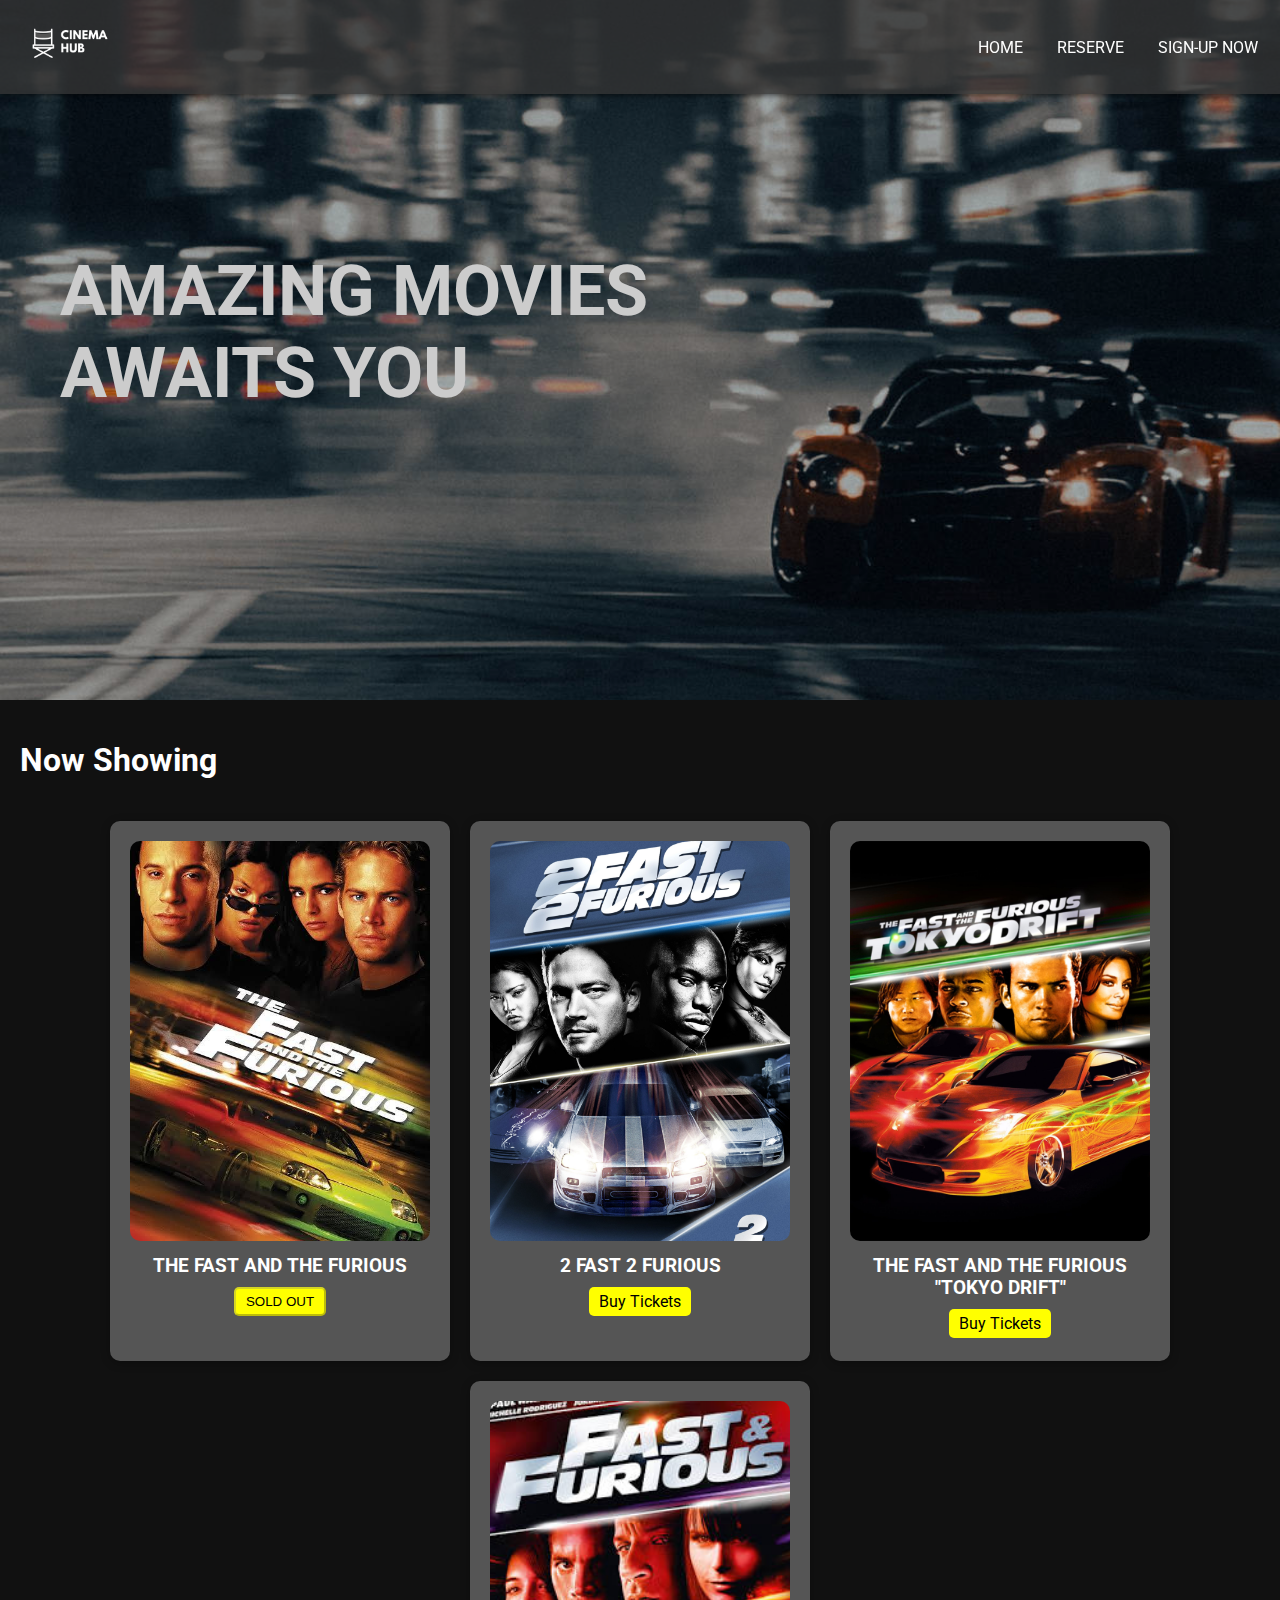
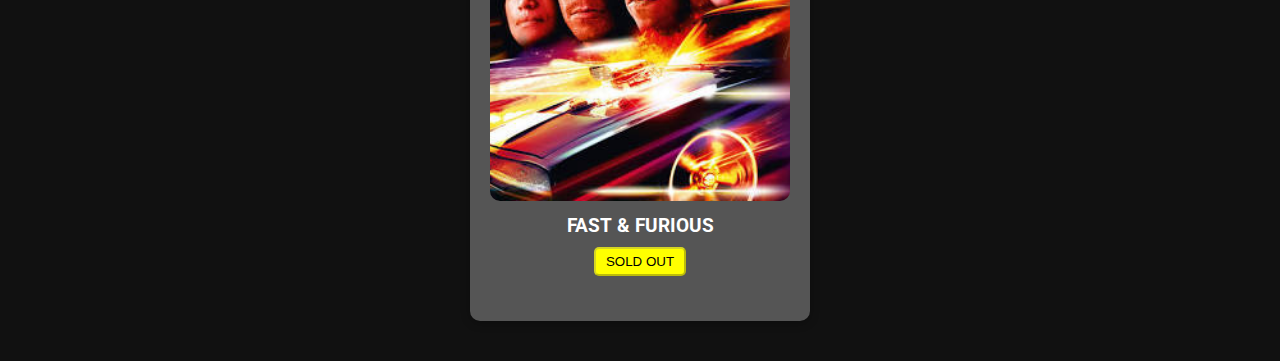
<file: index.html>
<!DOCTYPE html>
<html lang="en">
<head>
    <meta charset="UTF-8">
    <meta name="viewport" content="width=device-width, initial-scale=1.0">
    <title>CinemaHub</title>
    <link rel="stylesheet" href="./assets/css/style.css">
</head>
<body>

<header>
    <div class="logo">
        <img src="./assets/img/Logo.png" alt="Cinema Hub Logo" />
    </div>
    <nav class="nav-links">
        <a href="#">HOME</a>
        <a href=".//pages/page1/index.html">RESERVE</a>
        <a href=".//pages/page2/index.html">SIGN-UP NOW</a>
    </nav>
</header>

<section class="hero">
    <h1>AMAZING MOVIES<br>AWAITS YOU</h1>
</section>

<div class="container">
    <h1>Now Showing</h1>
    <div class="project-section">
        <div class="movie-card">
            <img src="./assets/img/F&F1.jpg" alt="Movie 1">
            <h3>THE FAST AND THE FURIOUS</h3>
            <button type="button" class="btn btn-primary" disabled>SOLD OUT</button>
        </div>
        <div class="movie-card">
            <img src="./assets/img/F&F-2F2F.jpg" alt="Movie 2">
            <h3>2 FAST 2 FURIOUS</h3>
            <a href="./pages/page1/index.html" class="btn btn-primary">Buy Tickets</a>
        </div>
        <div class="movie-card">
            <img src="./assets/img/F&F-TKYDFT.jpg" alt="Movie 3">
            <h3>THE FAST AND THE FURIOUS "TOKYO DRIFT"</h3>
            <a href="./pages/page1/index.html" class="btn btn-primary">Buy Tickets</a>
        </div>
        <div class="movie-card">
            <img src="./assets/img/F&F4.jpg" alt="Movie 4">
            <h3>FAST & FURIOUS</h3>
            <button type="button" class="btn btn-primary" disabled>SOLD OUT</button>
        </div>
    </div>
</div>

</body>
</html>
</file>
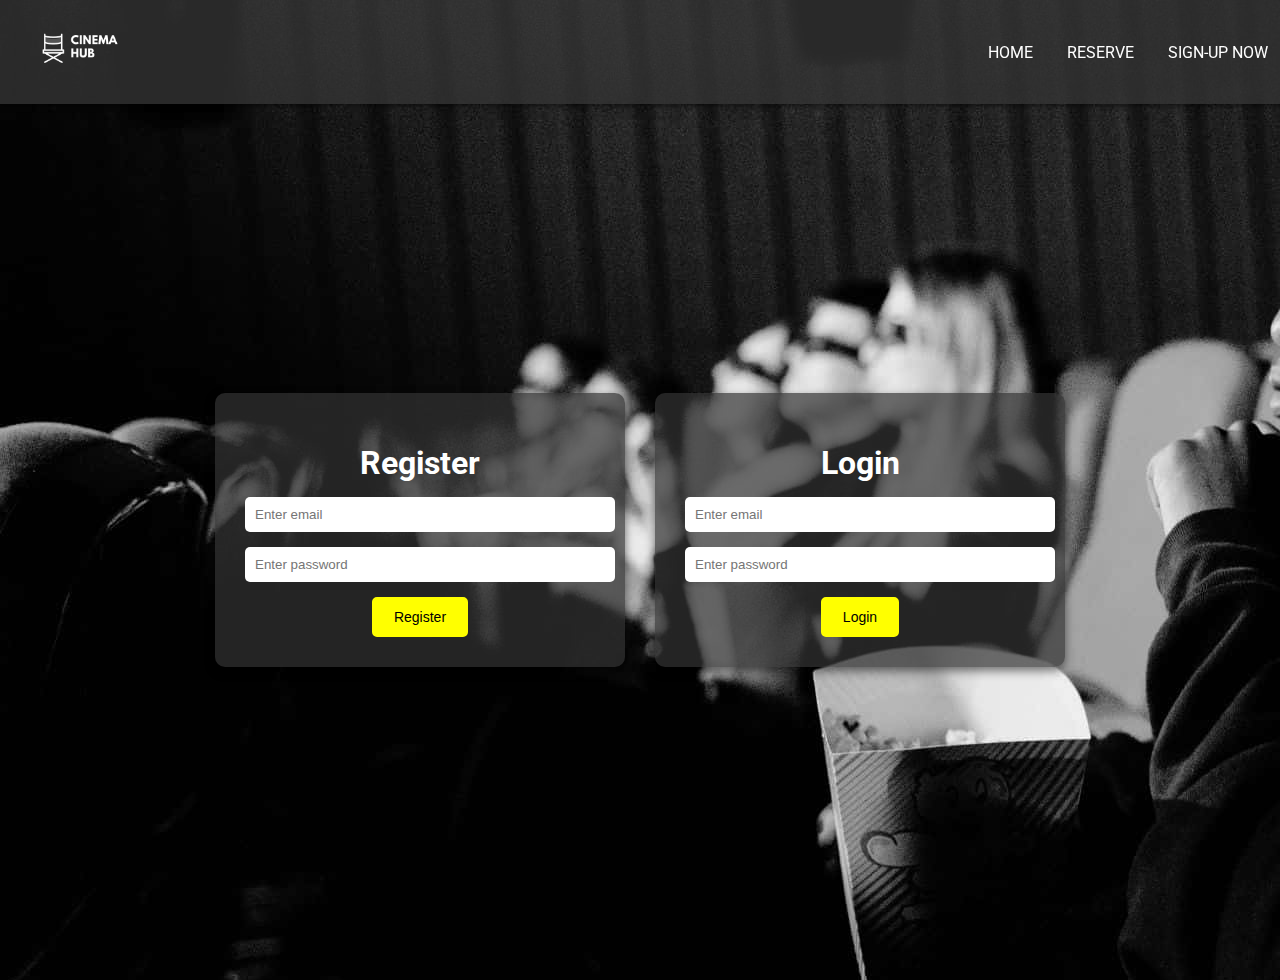
<file: pages/page2/index.html>
<!DOCTYPE html>
<html lang="en">
<head>
    <meta charset="UTF-8">
    <meta name="viewport" content="width=device-width, initial-scale=1.0">
    <title>CinemaHub</title>
    <link href="https://fonts.googleapis.com/css2?family=Montserrat:wght@400;600;700&display=swap" rel="stylesheet">
    <link rel="stylesheet" href="../page2/assets/css/style.css">
</head>
<body>

    <header>
        <div class="logo">
            <img src="./assets/img/Logo.png" alt="Cinema Hub Logo" />
        </div>
        <nav class="nav-links">
            <a href="../../index.html">HOME</a>
            <a href="../page1/index.html">RESERVE</a>
            <a href="../page2/index.html">SIGN-UP NOW</a>
        </nav>
    </header>



    <div class="form-row">
        <!-- Register Form -->
        <main class="main-content">
            <div class="form-row">
                <!-- Register Form -->
                <div class="form-container">
                    <h1>Register</h1>
                    <input type="email" id="registerEmail" placeholder="Enter email" required>
                    <input type="password" id="registerPassword" placeholder="Enter password" required>
                    <button type="button" class="btn-danger" onclick="registerAccount()">Register</button>
                </div>
    
                <!-- Login Form -->
                <div class="form-container">
                    <h1>Login</h1>
                    <input type="email" id="loginEmail" placeholder="Enter email" required>
                    <input type="password" id="loginPassword" placeholder="Enter password" required>
                    <button type="button" class="btn-danger" onclick="loginAccount()">Login</button>
                </div>
            </div>
        </main>
    </body>

   

    <script src="../page2/assets/js/scripts.js"></script>
</body>
</html>
</file>
<file: assets/css/style.css>
@import url('https://fonts.googleapis.com/css2?family=Bebas+Neue&family=Roboto:wght@400;700&display=swap');

body {
    margin: 0;
    font-family:'Roboto', sans-serif;
    background-color: #111111; 
    color: white; 
}

.logo {
    padding-left: 20px;
    size: 40px;
}

.logo img {
    height: 80px; 
    width: auto; 
    max-width: 100%; 
}

header {
    display: flex;
    justify-content: space-between;
    align-items: center;
    padding: 5px 10px;
    background-color: rgba(51, 51, 51, 0.8); 
    position: fixed;
    width: 100%;
    z-index: 1000;
    box-shadow: 0 2px 5px rgba(0, 0, 0, 0.5);
}

.nav-links {
    margin-right: 20px;
    display: flex;
    gap: 10px; 
    flex-wrap: nowrap; 
    overflow: hidden; 
}

header h1 {
    color: antiquewhite;
    margin: 0;
    font-size: 20px; 
}

.nav-links a {
    color: white; 
    text-decoration: none;
    padding: 6px 12px; 
    white-space: nowrap; 
    flex-grow: 1; 
}

.hero {
    background-image: url('../img/TKYDFT CAR.jpg'); 
    background-size: cover;
    background-position: center;
    height: 500px; 
    padding: 100px 20px; 
    text-align: left; 
    color: white;
    position: relative;
    padding-left: 60px; 
}

.hero h1 {
    margin: 0;
    padding-top: 150px;
    font-size: 70px; 
    max-width: 600px; 
}

.hero::before {
    content: '';
    position: absolute;
    top: 0;
    left: 0;
    right: 0;
    bottom: 0;
    background-color: rgba(0, 0, 0, 0.2); 
    z-index: 1; 
}

.btn {
    display: inline-block; 
    background-color: yellow; 
    color: black; 
    text-decoration: none; 
    padding: 5px 10px; 
    border-radius: 5px; 
    cursor: pointer; 
    transition: background-color 0.3s; 
}

.btn:hover {
    background-color: darkgoldenrod; 
}
.container {
    padding: 20px;
}

.project-section {
    display: flex;
    justify-content: center; 
    flex-wrap: wrap; 
    gap: 20px; 
    padding: 20px; 
}

.movie-card {
    background-color: #555555; 
    border-radius: 10px; 
    padding: 20px; 
    text-align: center; 
    transition: transform 0.2s; 
    width: 300px; 
    height: 500px; 
    box-shadow: 0 2px 10px rgba(0, 0, 0, 0.3); 
}

.movie-card img {
    width: 100%; 
    height: 400px; 
    object-fit: cover; 
    border-radius: 10px; 
}

.movie-card h3 {
    color: #ffffff; 
    margin: 10px 0; 
}

.movie-card:hover {
    transform: scale(1.05); 
}
</file>
<file: pages/page2/assets/css/style.css>
@import url('https://fonts.googleapis.com/css2?family=Bebas+Neue&family=Roboto:wght@400;700&display=swap');


body {
    background: url('../img/wallpaper.jpg');
    overflow-x: hidden;
    background-color: #111111; 
    color: white;
    font-family: 'Roboto', sans-serif;
    margin: 0;
}


.logo {
    padding-left: 20px;
    size: 40px;
}

.logo img {
    height: 80px; 
    width: auto; 
    max-width: 100%; 
}

header {
    position: fixed;
    top: 0;
    left: 0;
    width: 100%;
    background-color: rgba(51, 51, 51, 0.8);
    display: flex;
    justify-content: space-between;
    align-items: center;
    padding: 10px 20px;
    box-shadow: 0 2px 5px rgba(0, 0, 0, 0.5);
    z-index: 1000;
}

.nav-links {
    margin-right: 20px;
    display: flex;
    gap: 10px; 
    flex-wrap: nowrap; 
    overflow: hidden; 
}

header h1 {
    color: antiquewhite;
    margin: 0;
    font-size: 20px; 
}

.nav-links a {
    color: white; 
    text-decoration: none;
    padding: 6px 12px; 
    white-space: nowrap; 
    flex-grow: 1; 
}

.form-row {
    display: flex;
    justify-content: center;
    align-items: center;
    gap: 30px;
}

.form-container {
    background: rgba(51, 51, 51, 0.7);
    padding: 30px;
    border-radius: 10px;
    box-shadow: 0 4px 10px rgba(0, 0, 0, 0.5);
    width: 350px;
    text-align: center;
}

h1 {
    margin-bottom: 15px;
}
.main-content {
    display: flex;
    align-items: center;
    justify-content: center;
    height: 100vh; /* Full viewport height */
    padding-top: 80px; /* Push content down to avoid navbar overlap */
}

input {
    width: 100%;
    padding: 10px;
    margin-bottom: 15px;
    border: none;
    border-radius: 5px;
}

.btn-danger {
    background-color: yellow; 
    border: 2px solid yellow;
    color: black; 
    padding: 10px 20px;
    font-size: 14px;
    border-radius: 5px;
    cursor: pointer;
    transition: background-color 0.3s ease;
}

.btn-danger:hover {
    background-color: darkgoldenrod;
    border-color: darkgoldenrod;
}


a {
    text-decoration: none;
    color: black; 
}

video.fullscreen {
    position: fixed;
    top: 0; 
    left: 0;
    width: 100%;
    height: 100%;
    object-fit: cover;
    z-index: -1;
}

footer {
    position: relative;
    z-index: 1; 
    padding: 20px;
    text-align: center;
    background-color: rgba(0, 0, 0, 0.7); 
}
</file>
